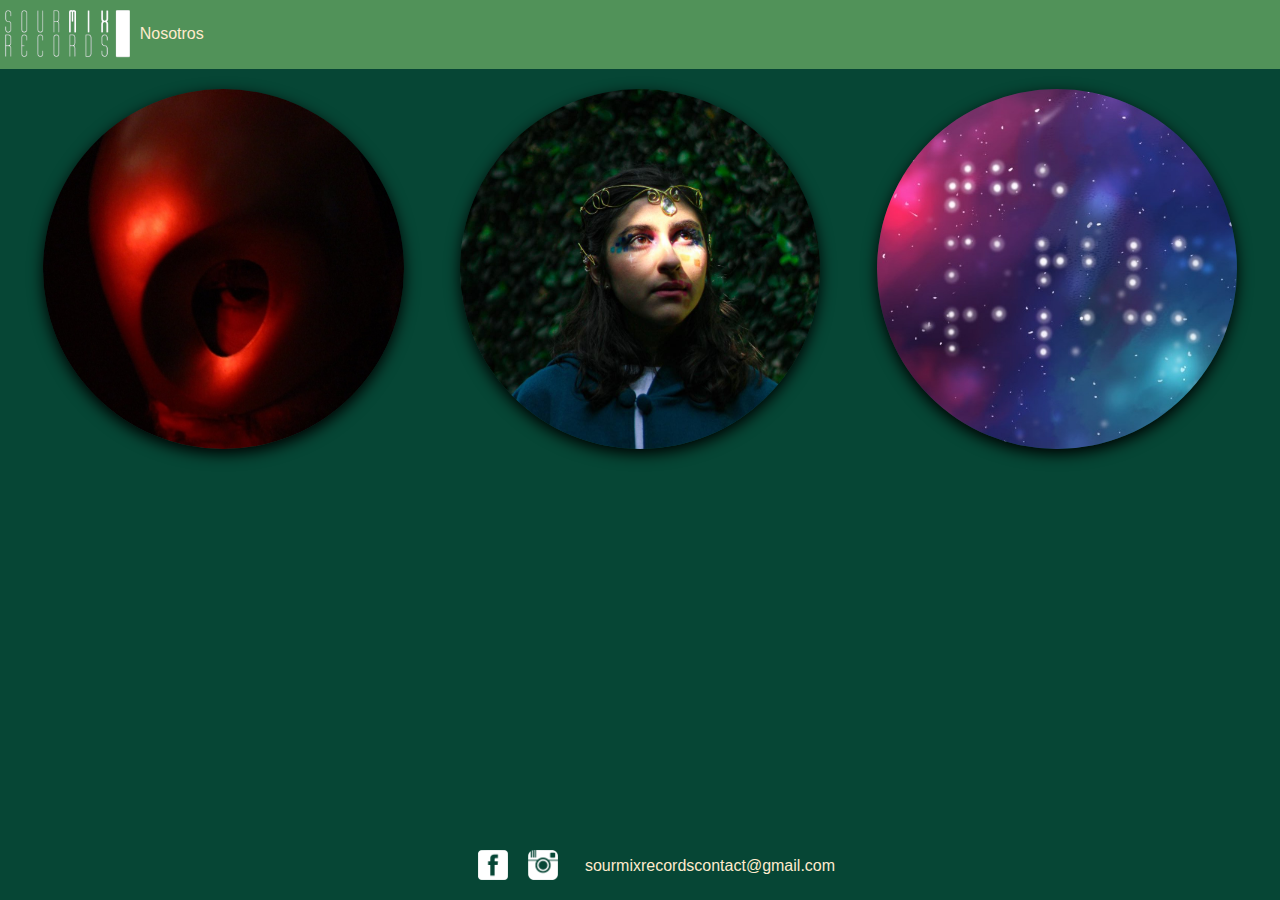
<file: index.html>
<!DOCTYPE html>
<html> 
    <head>
        <link rel="stylesheet"href="styles.css">
    </head>
    <body>
        <header>  
       
            <nav>
             <div class="srmxlogo">
                 <img src="/IMAGENES/sourmix white.png"/>
             </div>
             
              <div style="height: 16px; padding-top: 20px; padding-left: 10px;" >Nosotros</div>
                
         </nav>
           </header>
      <section class="content">
          <div class="artist-container">
          <div class="artist-profile-pic">
              <img src="IMAGENES/DM.jpg"/>
          </div>
          <div class="artist-profile-pic"><a href="/MAR"> 
              <img src="/IMAGENES/MARTP.jpg"/>
          </a></div>
          <div class="artist-profile-pic">
              <img src="/IMAGENES/MARBLEPALACE.jpg"/>
            </div>
        </div>
      </section>
      <footer class="footer">
        <ul class="menu">
            <li class="icons-social">
                <a href="https://www.facebook.com/sourmixrecords/">
                    <img src="/IMAGENES/facebook-white.png"/>
                </a>
            </li>
            <li class="icons-social">
                <a href="https://www.instagram.com/sourmixrecords/">
                   <img src="/IMAGENES/instagram-white.png" />
                </a>
            <li style="padding: 07px;">
                sourmixrecordscontact@gmail.com
            </li>
            </li>
            
        </ul>   
      </footer>
    </body>
</html>
</file>
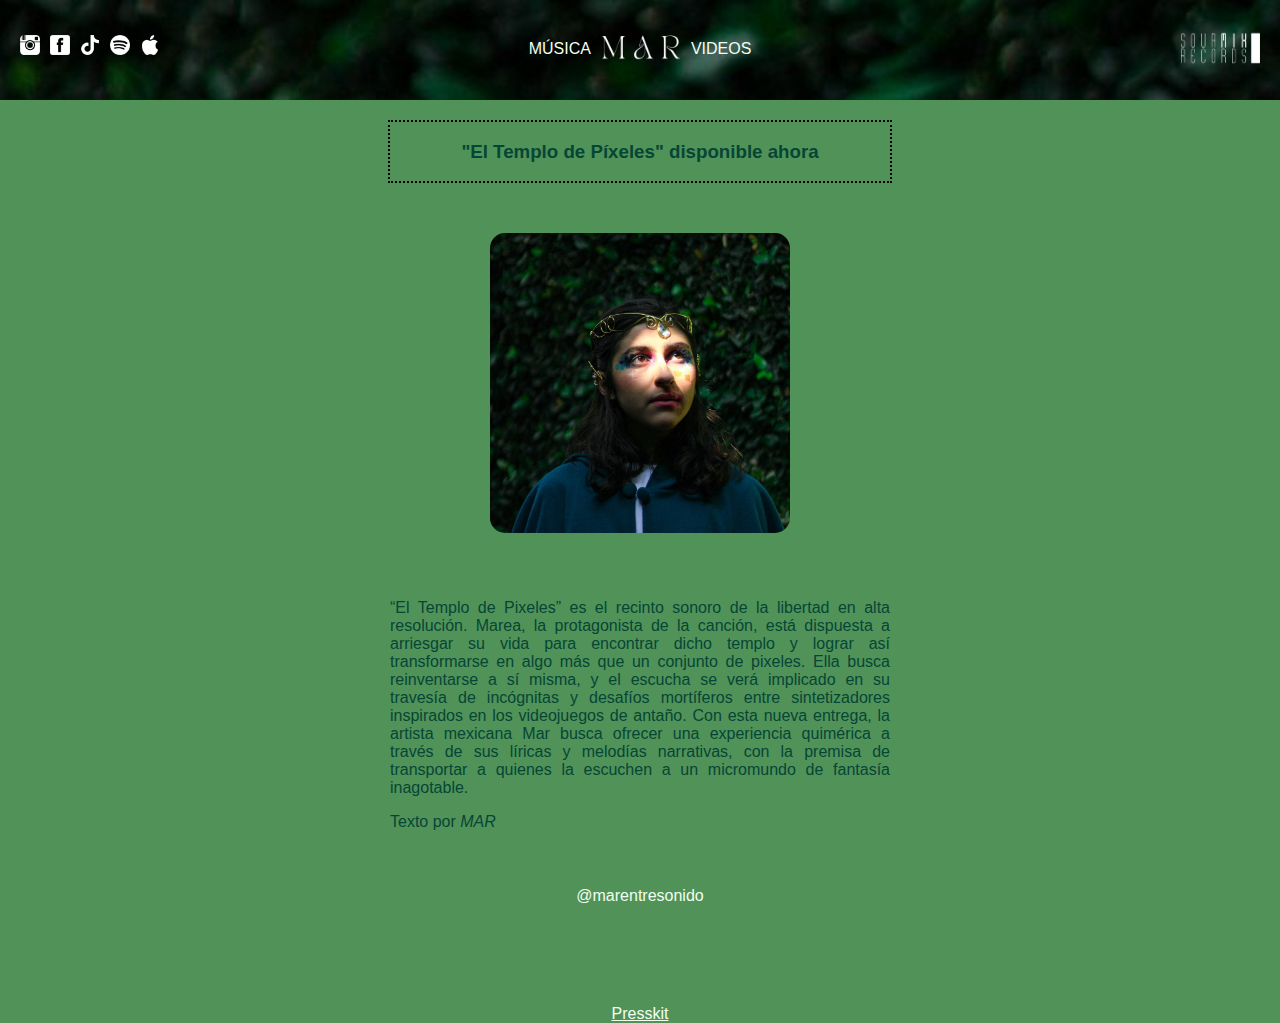
<file: MAR/index.html>
<html>

<head>
	<title> MARENTRESONIDO</title>
	<link rel="stylesheet" href="/MAR/style-mar.css">
</head>

<body>
	<header>

		<nav id="menu-mar">
			<div class="socials-group " style="flex: 1;">
				<a href="https://www.instagram.com/marentresonido">
					<img class="icons-social" src="/IMAGENES/instagram-white.png" />
				</a>
				<a href="https://www.facebook.com/marentresonido">
					<img class="icons-social" src="/IMAGENES/facebook-white.png">
				</a>
				<a href="https://www.tiktok.com/@marentresonido">
					<img class="icons-social" src="/IMAGENES/tiktok-white.png">
				</a>
				<a href="https://open.spotify.com/artist/5rPqrOXVvBFcAGLpngwD0L?si=yRbaBMtFQc6NkF1V0kF2gw">
					<img class="icons-social" src="/IMAGENES/spotify-white.png">
				</a>
				<a href="https://music.apple.com/us/artist/mar/1522910583">
					<img class="icons-social" src="/IMAGENES/apple-white.png">
				</a>

			</div>
			<div style="display: flex; flex: 1; justify-content: center;">
				<div class="nav-item">
					MÚSICA
				</div>
				<div>
					<img src="/IMAGENES/MAR Blanco.png" height="100px" />
				</div>
				<div class="nav-item">
					VIDEOS
				</div>
			</div>
			<div style="display: flex; flex: 1; justify-content: right; padding-top: 30px; padding-right: 20px;">
				<a href="/index.html">
					<img src="/IMAGENES/sourmix white.png" height="35px" />
				</a>
			</div>

		</nav>

	</header>
	<div class="content">
		<div class="content-mar">
			<div style="border: 2px dotted black;">
				<h3>"El Templo de Píxeles" 
					disponible ahora</h3>
			</div>
			<div class="single-cover">
				<a href="https://bit.ly/eltemplodepixeles">
					<img src="/IMAGENES/MARTP.jpg" height="300px" style="border-radius: 15px;" />
				</a>
			</div>
			<div style="text-align: justify;">
				<p>
					“El Templo de Pixeles” es el recinto sonoro de la libertad en alta resolución. Marea, la
					protagonista
					de la canción, está dispuesta a arriesgar su vida para encontrar dicho templo y lograr así
					transformarse
					en algo más que un conjunto de pixeles. Ella busca reinventarse a sí misma, y el escucha se verá
					implicado en su travesía de incógnitas y desafíos mortíferos entre sintetizadores inspirados en los
					videojuegos de antaño. Con esta nueva entrega, la artista mexicana Mar busca ofrecer una experiencia
					quimérica a través de sus líricas y melodías narrativas, con la premisa de transportar a quienes la
					escuchen a un micromundo de fantasía inagotable.

				</p>
				<p>
					Texto por
					<em>
						MAR
					</em>
				</p>
			</div>
		</div>
	</div>
	<footer class="footer">
		<div style="padding: 20px;">
			@marentresonido
		</div>
		<div>
			<iframe src="https://open.spotify.com/embed/artist/5rPqrOXVvBFcAGLpngwD0L" width="300" height="80" 
				frameborder="0" allowtransparency="true" allow="encrypted-media"></iframe>
		</div>
		<div>
			<a href="/MAR/MARPRESSKIT/index.html">
				Presskit
			</a>
		</div>


	</footer>
</body>

</html>
</file>
<file: styles.css>
html, body{
    height:100%;
    /* padding: 0; */
    margin: 0;
}
body{
    background: #064635;
    font-family: Arial, Helvetica, sans-serif;
    color: blanchedalmond;
    display:flex;
    flex-direction: column;
}
 header nav{
    display: flex;
    background: #519259;
    padding: 05px;  
    align-content: center;
}

header .srmxlogo img {
    
    height: 55px;
}


.srmxlogo{
    display: inline;
}
.icons-social img {
    height: 30px;
}


section{
    
    color:green;
    height:auto
}
  .artist-profile-pic img{
    
    height: 40vh;
    border-radius: 50%;
    box-shadow: 0 5px 15px black;
    /* flex: 1; */
    /* width: 100%; */
   
}

.artist-profile-pic {
    flex: 1;
    text-align: center;
}

.artist-profile-pic img:hover {
    height: 42vh;
    
}

.menu {
    display: flex;
    justify-content: center;
    background-color:#064635;
    list-style: none;
    gap: 20px;
}
.artist-container {
    display: flex;
    flex-direction: row;
    flex-wrap: wrap;
    justify-content: center;
    gap: 10px;
    padding: 20px;
}
.content {
    flex: 1 0 auto;
}
.footer{
    flex-shrink: 0;
}
footer{
    align-content: center;
    padding-top: 20px;
}
</file>
<file: MAR/style-mar.css>
html, body {
    height: 100%;
    font-family: Arial, Helvetica, sans-serif;
    margin: 0;
    padding: 0;
    background-color:#519259 ;
  }
  header{
      height: 315px;
      background-image: url(/IMAGENES/MAR-Webpage-header2.jpg);
      background-size: cover;
      color: honeydew;
  }
  .socials-group{
      display: flex;
      gap: 10px;
      padding-top: 35px;
      padding-left: 20px;
  }
  .icons-social{
      height: 20px;
  }
  .nav-item{
      padding-top: 40px;
  }
  body {
    display: flex;
    flex-direction: column;
  }
  .single-cover:hover img{
    height: 42vh;

  }
  #menu-mar{
      display: flex;
      justify-content: center;
      width: 100%;
    
  }
  .content {
    flex: 1 0 auto;
  }
  .content-mar{
      background-color: #519259;
      display: flex;
      flex-direction: column;
      justify-content: center;
      align-items: center;
      gap: 50px;
      padding-top: 20px;
      padding-bottom: 20px;
      color: #064635;
  }
  .content-mar div{
      width: 500px;
      text-align: center;
  }
  .footer {
    flex-shrink: 0;
  }
  footer div{
      text-align: center;
      background-color: #519259;
      color: honeydew;
  }
  a{
      color: honeydew;
  }
</file>
